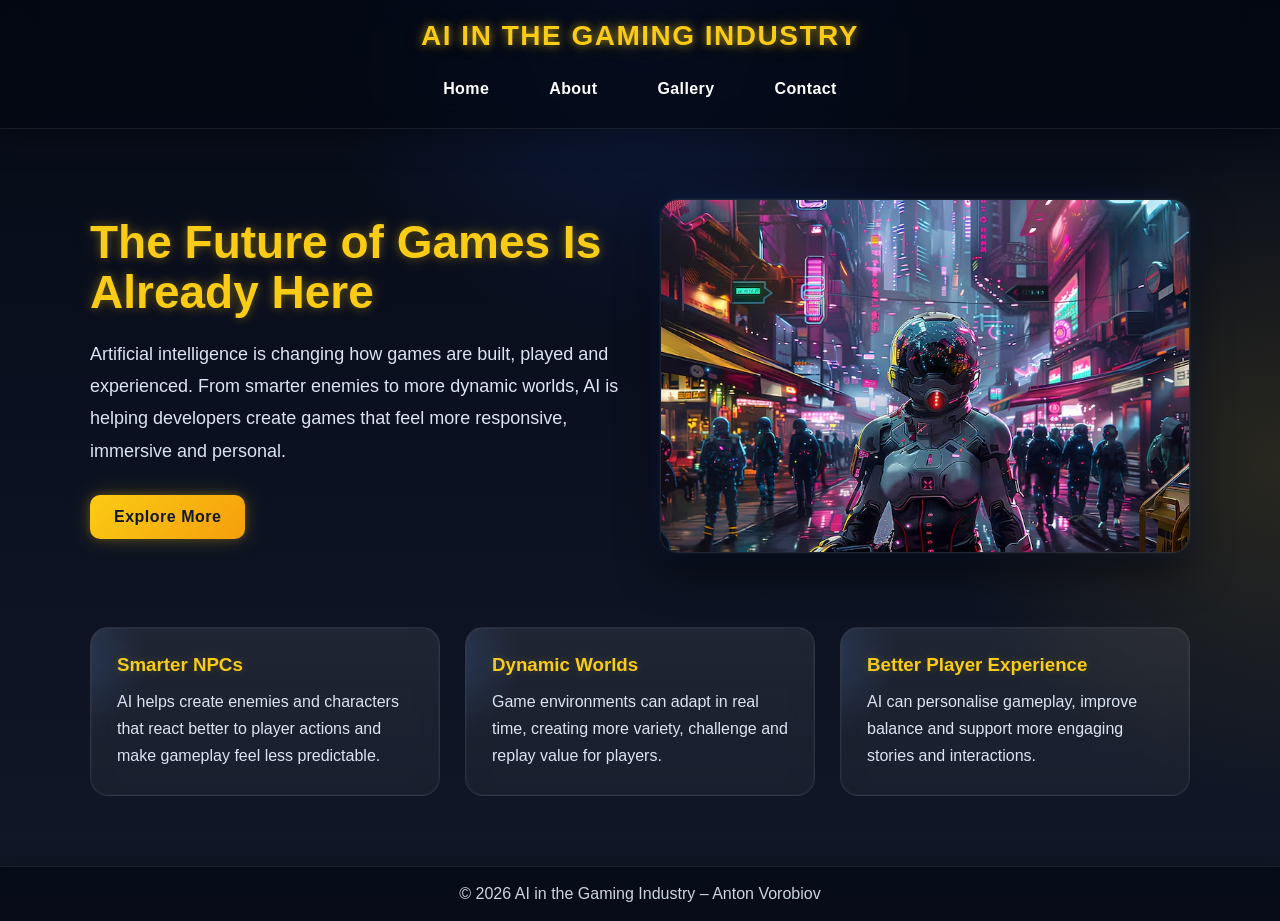
<file: index.html>
<!DOCTYPE html>
<html lang="en">
<head>
  <meta charset="UTF-8">
  <meta name="viewport" content="width=device-width, initial-scale=1.0">
  <meta name="description" content="AI in the Gaming Industry homepage">
  <title>AI in the Gaming Industry | Home</title>
  <link rel="stylesheet" href="css/styles.css">
  <link rel="icon" type="image/png" href="images/favicon.png">
</head>
<body>
  <div class="wrapper">
    <header>
      <div class="container nav">
        <h1>AI in the Gaming Industry</h1>
        <nav>
          <a href="index.html">Home</a>
          <a href="about.html">About</a>
          <a href="gallery.html">Gallery</a>
          <a href="contact.html">Contact</a>
        </nav>
      </div>
    </header>

    <main>
      <section class="hero container">
        <div class="hero-text">
          <h2>The Future of Games Is Already Here</h2>
          <p>
            Artificial intelligence is changing how games are built, played and experienced.
            From smarter enemies to more dynamic worlds, AI is helping developers create
            games that feel more responsive, immersive and personal.
          </p>
          <a class="button" href="about.html">Explore More</a>
        </div>

        <div class="hero-image">
          <img src="images/ai-gaming-main.jpg" alt="AI and gaming concept image">
        </div>
      </section>

      <section class="features container">
        <div class="card">
          <h3>Smarter NPCs</h3>
          <p>
            AI helps create enemies and characters that react better to player actions
            and make gameplay feel less predictable.
          </p>
        </div>

        <div class="card">
          <h3>Dynamic Worlds</h3>
          <p>
            Game environments can adapt in real time, creating more variety,
            challenge and replay value for players.
          </p>
        </div>

        <div class="card">
          <h3>Better Player Experience</h3>
          <p>
            AI can personalise gameplay, improve balance and support more engaging
            stories and interactions.
          </p>
        </div>
      </section>
    </main>

    <footer>
      <p>© 2026 AI in the Gaming Industry – Anton Vorobiov</p>
    </footer>
  </div>
</body>
</html>
</file>
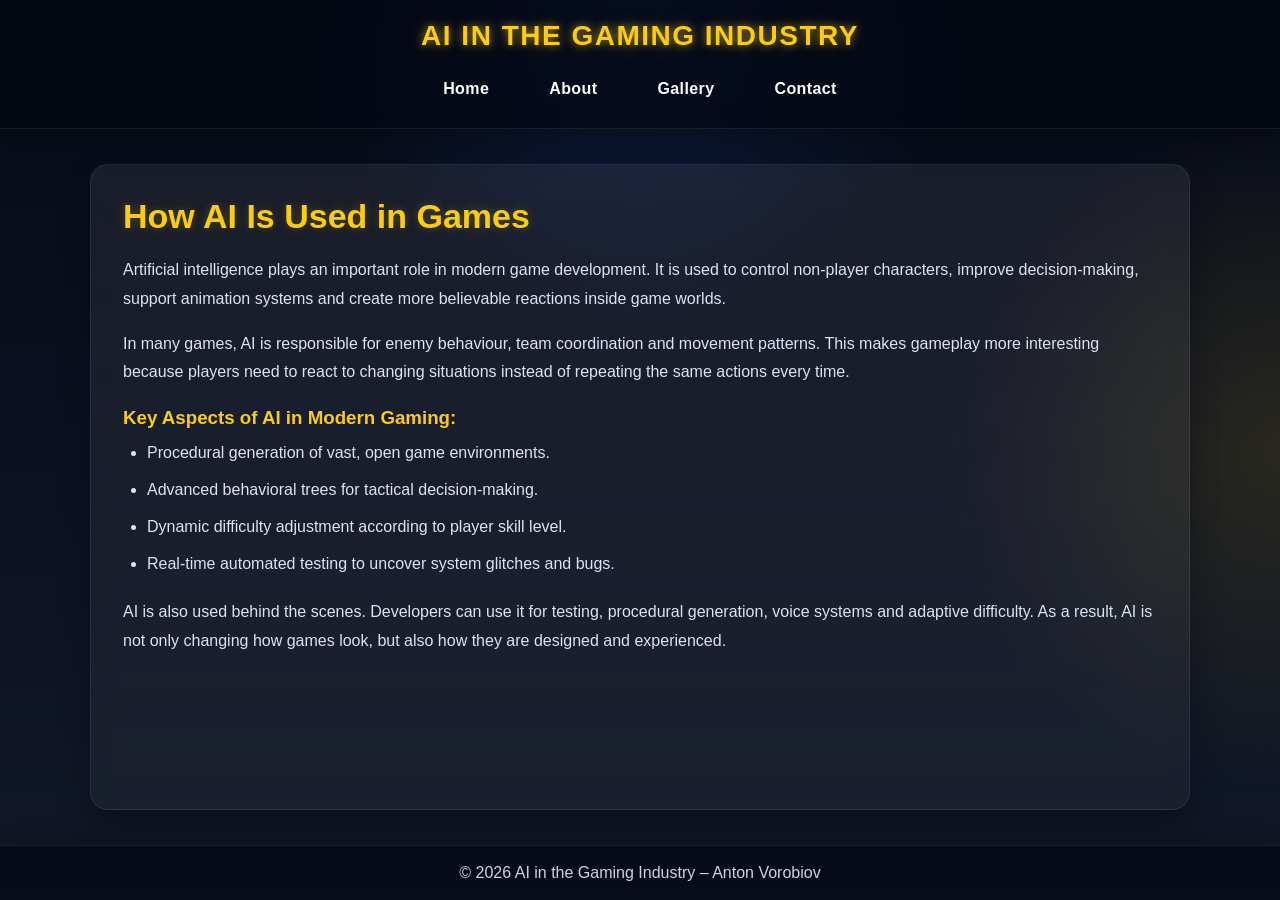
<file: about.html>
<!DOCTYPE html>
<html lang="en">
<head>
  <meta charset="UTF-8">
  <meta name="viewport" content="width=device-width, initial-scale=1.0">
  <meta name="description" content="About artificial intelligence in gaming">
  <title>AI in the Gaming Industry | About</title>
  <link rel="stylesheet" href="css/styles.css">
  <link rel="icon" type="image/png" href="images/favicon.png">
</head>
<body>
  <div class="wrapper">
    <header>
      <div class="container nav">
        <h1>AI in the Gaming Industry</h1>
        <nav>
          <a href="index.html">Home</a>
          <a href="about.html">About</a>
          <a href="gallery.html">Gallery</a>
          <a href="contact.html">Contact</a>
        </nav>
      </div>
    </header>

    <main class="container page-content">
      <h2>How AI Is Used in Games</h2>

      <p>
        Artificial intelligence plays an important role in modern game development.
        It is used to control non-player characters, improve decision-making, support
        animation systems and create more believable reactions inside game worlds.
      </p>

      <p>
        In many games, AI is responsible for enemy behaviour, team coordination and
        movement patterns. This makes gameplay more interesting because players need
        to react to changing situations instead of repeating the same actions every time.
      </p>

      <h3>Key Aspects of AI in Modern Gaming:</h3>
      <ul class="ai-list">
        <li>Procedural generation of vast, open game environments.</li>
        <li>Advanced behavioral trees for tactical decision-making.</li>
        <li>Dynamic difficulty adjustment according to player skill level.</li>
        <li>Real-time automated testing to uncover system glitches and bugs.</li>
      </ul>

      <p>
        AI is also used behind the scenes. Developers can use it for testing,
        procedural generation, voice systems and adaptive difficulty. As a result,
        AI is not only changing how games look, but also how they are designed and experienced.
      </p>
    </main>

    <footer>
      <p>© 2026 AI in the Gaming Industry – Anton Vorobiov</p>
    </footer>
  </div>
</body>
</html>
</file>
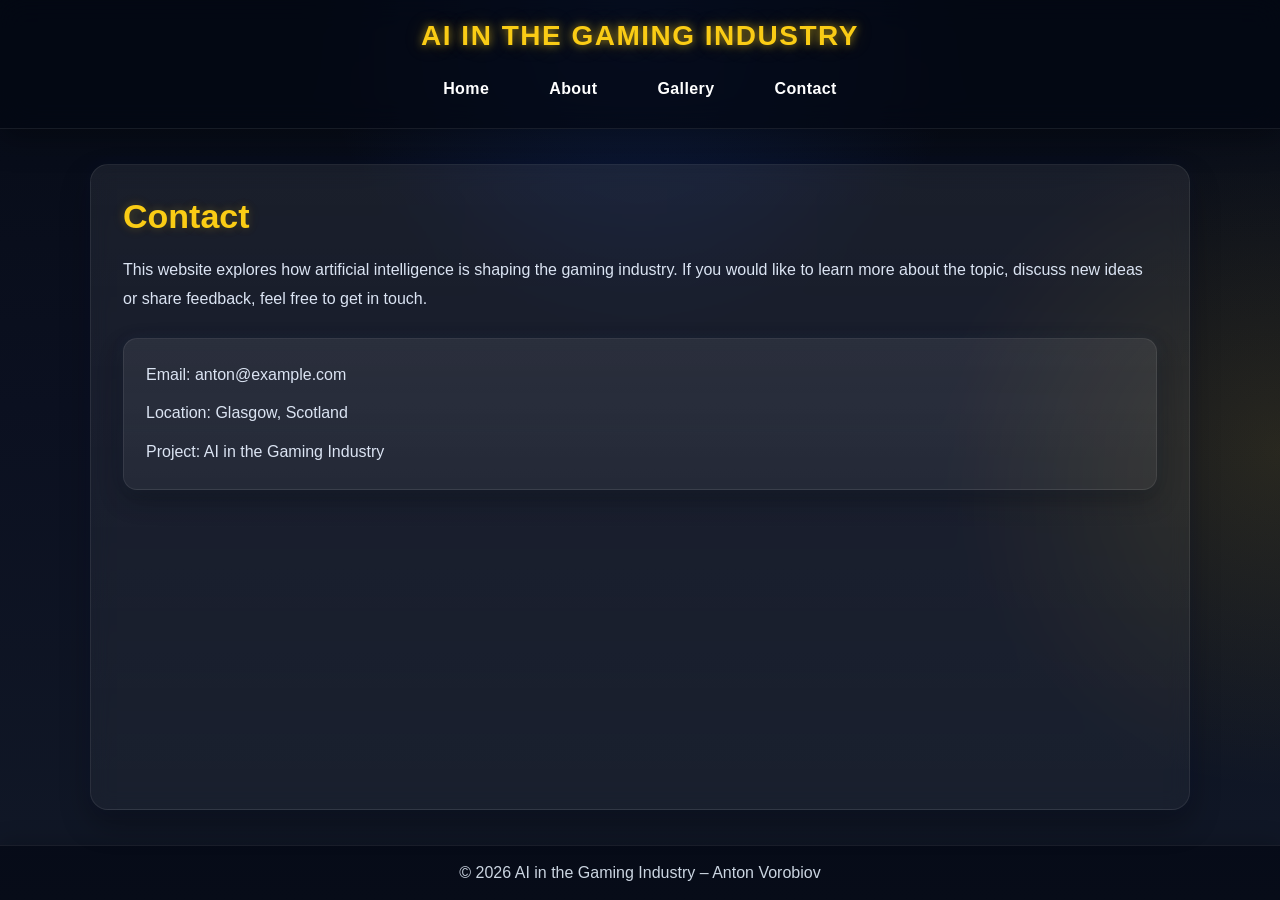
<file: contact.html>
<!DOCTYPE html>
<html lang="en">
<head>
  <meta charset="UTF-8">
  <meta name="viewport" content="width=device-width, initial-scale=1.0">
  <meta name="description" content="Contact page for AI in the Gaming Industry website">
  <title>AI in the Gaming Industry | Contact</title>
  <link rel="stylesheet" href="css/styles.css">
  <link rel="icon" type="image/png" href="images/favicon.png">
</head>
<body>
  <div class="wrapper">
    <header>
      <div class="container nav">
        <h1>AI in the Gaming Industry</h1>
        <nav>
          <a href="index.html">Home</a>
          <a href="about.html">About</a>
          <a href="gallery.html">Gallery</a>
          <a href="contact.html">Contact</a>
        </nav>
      </div>
    </header>

    <main class="container page-content">
      <h2>Contact</h2>

      <p>
        This website explores how artificial intelligence is shaping the gaming industry.
        If you would like to learn more about the topic, discuss new ideas or share feedback,
        feel free to get in touch.
      </p>

      <div class="contact-box">
        <p>Email: anton@example.com</p>
        <p>Location: Glasgow, Scotland</p>
        <p>Project: AI in the Gaming Industry</p>
      </div>
    </main>

    <footer>
      <p>© 2026 AI in the Gaming Industry – Anton Vorobiov</p>
    </footer>
  </div>
</body>
</html>
</file>
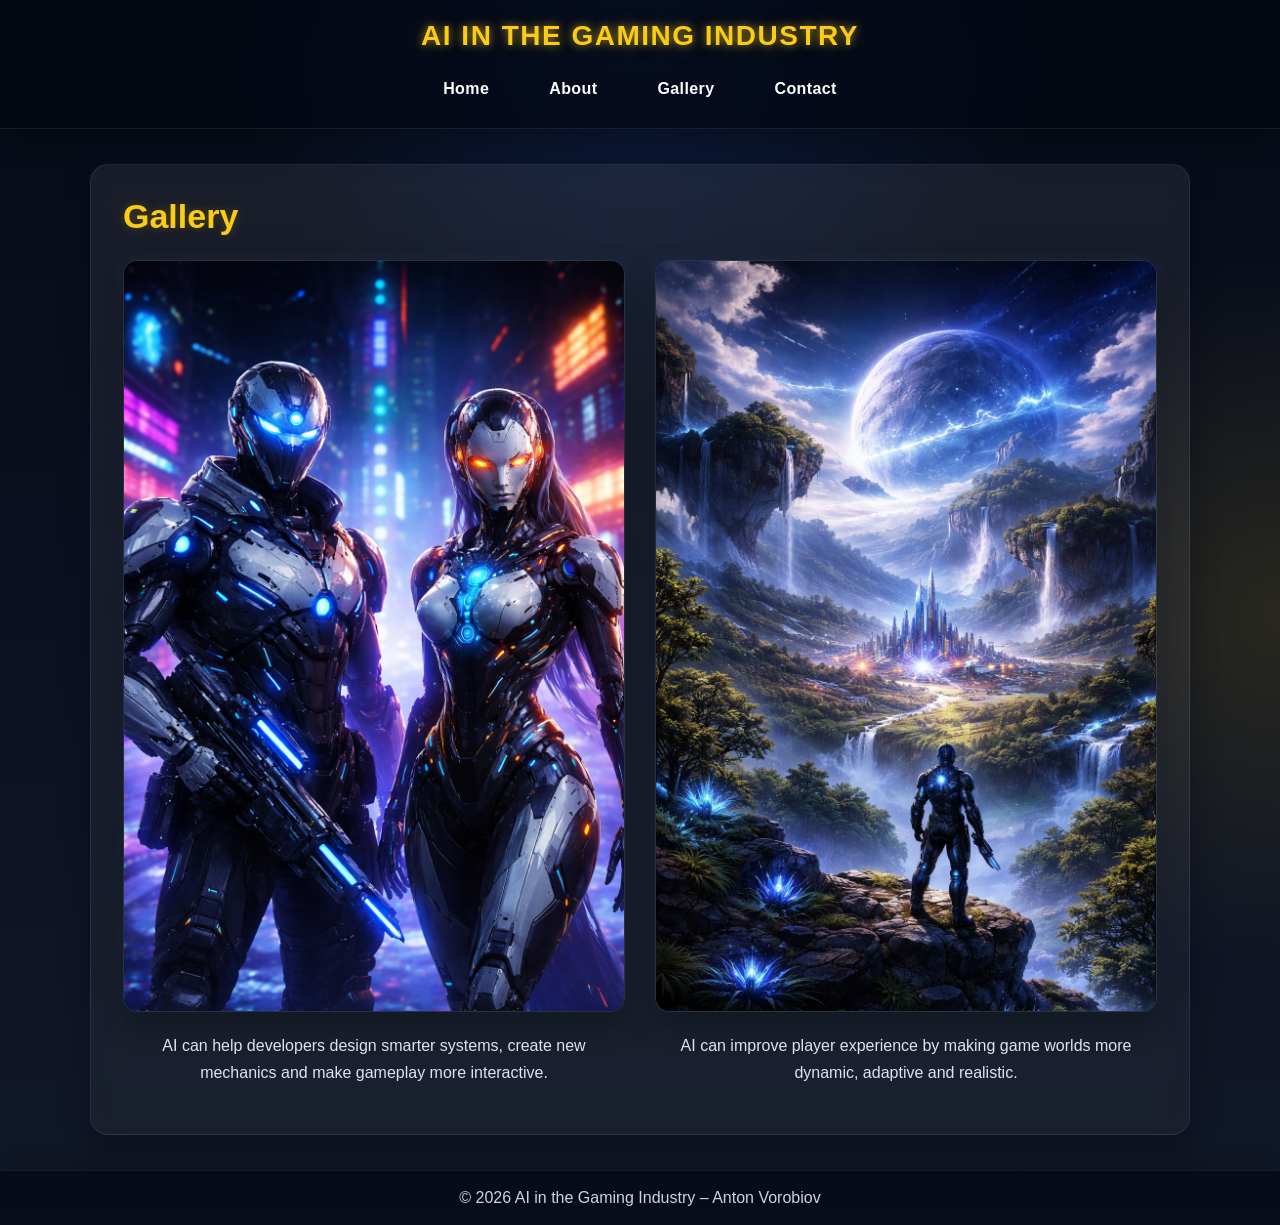
<file: gallery.html>
<!DOCTYPE html>
<html lang="en">
<head>
  <meta charset="UTF-8">
  <meta name="viewport" content="width=device-width, initial-scale=1.0">
  <meta name="description" content="Gallery of AI in gaming images">
  <title>AI in the Gaming Industry | Gallery</title>
  <link rel="stylesheet" href="css/styles.css">
  <link rel="icon" type="image/png" href="images/favicon.png">
</head>
<body>
  <div class="wrapper">
    <header>
      <div class="container nav">
        <h1>AI in the Gaming Industry</h1>
        <nav>
          <a href="index.html">Home</a>
          <a href="about.html">About</a>
          <a href="gallery.html">Gallery</a>
          <a href="contact.html">Contact</a>
        </nav>
      </div>
    </header>

    <main class="container page-content">
      <h2>Gallery</h2>

      <div class="gallery-section">
        <div class="gallery-item">
          <img src="images/ai-gaming-1.jpg" alt="AI in game design">
          <p>
            AI can help developers design smarter systems, create new mechanics
            and make gameplay more interactive.
          </p>
        </div>

        <div class="gallery-item">
          <img src="images/ai-gaming-2.jpg" alt="AI and player experience">
          <p>
            AI can improve player experience by making game worlds more dynamic,
            adaptive and realistic.
          </p>
        </div>
      </div>
    </main>

    <footer>
      <p>© 2026 AI in the Gaming Industry – Anton Vorobiov</p>
    </footer>
  </div>
</body>
</html>
</file>
<file: css/styles.css>
* {
  margin: 0;
  padding: 0;
  box-sizing: border-box;
}

html {
  scroll-behavior: smooth;
}

body {
  font-family: Arial, sans-serif;
  background:
    radial-gradient(circle at top, rgba(37, 99, 235, 0.18), transparent 30%),
    radial-gradient(circle at right, rgba(250, 204, 21, 0.12), transparent 25%),
    linear-gradient(180deg, #060b16 0%, #0b1020 45%, #111827 100%);
  color: #ffffff;
  min-height: 100vh;
  overflow-x: hidden;
}

.wrapper {
  min-height: 100vh;
  display: flex;
  flex-direction: column;
}

.container {
  width: 90%;
  max-width: 1100px;
  margin: 0 auto;
}

/* HEADER */

header {
  position: sticky;
  top: 0;
  z-index: 1000;
  background: rgba(4, 8, 18, 0.72);
  backdrop-filter: blur(14px);
  border-bottom: 1px solid rgba(255, 255, 255, 0.08);
  box-shadow: 0 8px 30px rgba(0, 0, 0, 0.35);
  padding: 20px 0;
  animation: fadeDown 0.9s ease;
}

.nav {
  display: flex;
  flex-direction: column;
  align-items: center;
  gap: 18px;
}

header h1 {
  font-size: 28px;
  text-align: center;
  color: #facc15;
  text-transform: uppercase;
  letter-spacing: 1.5px;
  text-shadow:
    0 0 8px rgba(250, 204, 21, 0.6),
    0 0 20px rgba(250, 204, 21, 0.25);
  animation: glowPulse 2.8s ease-in-out infinite;
}

/* NAVIGATION */

nav {
  display: flex;
  justify-content: center;
  align-items: center;
  gap: 24px;
  flex-wrap: wrap;
}

nav a {
  position: relative;
  color: #ffffff;
  text-decoration: none;
  font-weight: bold;
  padding: 10px 18px;
  border-radius: 10px;
  letter-spacing: 0.4px;
  transition:
    transform 0.3s ease,
    background 0.3s ease,
    color 0.3s ease,
    box-shadow 0.3s ease;
}

nav a::after {
  content: "";
  position: absolute;
  left: 14px;
  right: 14px;
  bottom: 6px;
  height: 2px;
  background: #facc15;
  transform: scaleX(0);
  transform-origin: center;
  transition: transform 0.3s ease;
  box-shadow: 0 0 10px rgba(250, 204, 21, 0.8);
}

nav a:hover {
  color: #facc15;
  background: rgba(255, 255, 255, 0.07);
  transform: translateY(-3px);
  box-shadow:
    0 0 12px rgba(96, 165, 250, 0.18),
    0 0 24px rgba(250, 204, 21, 0.1);
}

nav a:hover::after {
  transform: scaleX(1);
}

/* MAIN */

main {
  flex: 1;
}

/* HERO */

.hero {
  display: flex;
  align-items: center;
  justify-content: space-between;
  gap: 40px;
  padding: 70px 0;
  flex-wrap: wrap;
}

.hero-text {
  flex: 1;
  animation: fadeUp 1s ease both;
}

.hero-text h2 {
  font-size: 46px;
  margin-bottom: 20px;
  color: #facc15;
  line-height: 1.1;
  text-shadow:
    0 0 10px rgba(250, 204, 21, 0.35),
    0 0 24px rgba(250, 204, 21, 0.15);
}

.hero-text p {
  font-size: 18px;
  line-height: 1.8;
  margin-bottom: 28px;
  color: #dbe4f3;
  max-width: 620px;
}

.hero-image {
  flex: 1;
  animation: fadeScale 1.1s ease both;
}

.hero-image img {
  width: 100%;
  border-radius: 18px;
  border: 1px solid rgba(255, 255, 255, 0.08);
  box-shadow:
    0 0 0 1px rgba(255, 255, 255, 0.03),
    0 18px 40px rgba(0, 0, 0, 0.5),
    0 0 24px rgba(37, 99, 235, 0.15);
  transition:
    transform 0.4s ease,
    box-shadow 0.4s ease;
}

.hero-image img:hover {
  transform: scale(1.03) rotate(-0.4deg);
  box-shadow:
    0 20px 45px rgba(0, 0, 0, 0.55),
    0 0 18px rgba(96, 165, 250, 0.28),
    0 0 32px rgba(250, 204, 21, 0.12);
}

/* BUTTON */

.button {
  display: inline-block;
  background: linear-gradient(135deg, #facc15, #f59e0b);
  color: #111827;
  padding: 13px 24px;
  text-decoration: none;
  border-radius: 10px;
  font-weight: bold;
  letter-spacing: 0.5px;
  box-shadow:
    0 0 10px rgba(250, 204, 21, 0.25),
    0 0 24px rgba(250, 204, 21, 0.18);
  transition:
    transform 0.3s ease,
    box-shadow 0.3s ease,
    filter 0.3s ease;
}

.button:hover {
  transform: translateY(-2px) scale(1.07);
  box-shadow:
    0 0 16px rgba(250, 204, 21, 0.5),
    0 0 32px rgba(250, 204, 21, 0.32),
    0 12px 28px rgba(0, 0, 0, 0.28);
  filter: brightness(1.05);
}

/* FEATURES */

.features {
  display: grid;
  grid-template-columns: repeat(3, 1fr);
  gap: 25px;
  padding-bottom: 70px;
}

.card {
  position: relative;
  background: linear-gradient(180deg, rgba(255, 255, 255, 0.08), rgba(255, 255, 255, 0.04));
  padding: 26px;
  border-radius: 18px;
  border: 1px solid rgba(255, 255, 255, 0.08);
  backdrop-filter: blur(10px);
  overflow: hidden;
  transition:
    transform 0.35s ease,
    box-shadow 0.35s ease,
    border-color 0.35s ease;
  animation: fadeUp 0.9s ease both;
}

.card:nth-child(1) {
  animation-delay: 0.15s;
}

.card:nth-child(2) {
  animation-delay: 0.3s;
}

.card:nth-child(3) {
  animation-delay: 0.45s;
}

.card::before {
  content: "";
  position: absolute;
  top: -30%;
  left: -30%;
  width: 160px;
  height: 160px;
  background: radial-gradient(circle, rgba(96, 165, 250, 0.18), transparent 70%);
  pointer-events: none;
}

.card::after {
  content: "";
  position: absolute;
  inset: 0;
  border-radius: 18px;
  box-shadow: inset 0 0 0 1px rgba(255, 255, 255, 0.03);
  pointer-events: none;
}

.card:hover {
  transform: translateY(-8px) scale(1.01);
  border-color: rgba(250, 204, 21, 0.28);
  box-shadow:
    0 16px 35px rgba(0, 0, 0, 0.38),
    0 0 18px rgba(96, 165, 250, 0.16),
    0 0 24px rgba(250, 204, 21, 0.08);
}

.card h3 {
  margin-bottom: 12px;
  color: #facc15;
  text-shadow: 0 0 10px rgba(250, 204, 21, 0.2);
}

.card p {
  line-height: 1.7;
  color: #dbe4f3;
}

/* INNER PAGES */

.page-content {
  background: linear-gradient(180deg, rgba(255, 255, 255, 0.07), rgba(255, 255, 255, 0.04));
  margin-top: 35px;
  margin-bottom: 35px;
  padding: 32px;
  border-radius: 18px;
  border: 1px solid rgba(255, 255, 255, 0.08);
  backdrop-filter: blur(10px);
  box-shadow:
    0 14px 30px rgba(0, 0, 0, 0.3),
    0 0 20px rgba(37, 99, 235, 0.06);
  animation: fadeUp 0.9s ease both;
}

.page-content h2 {
  margin-bottom: 20px;
  font-size: 34px;
  color: #facc15;
  text-shadow:
    0 0 10px rgba(250, 204, 21, 0.22),
    0 0 18px rgba(250, 204, 21, 0.08);
}

.page-content h3 {
  margin: 20px 0 10px 0;
  color: #facc15;
}

.page-content p {
  line-height: 1.8;
  margin-bottom: 16px;
  color: #dbe4f3;
}

.ai-list {
  margin-left: 24px;
  margin-bottom: 20px;
  color: #dbe4f3;
  line-height: 1.8;
}

.ai-list li {
  margin-bottom: 8px;
}

/* GALLERY */

.gallery-section {
  display: flex;
  gap: 30px;
  margin-top: 24px;
}

.gallery-item {
  width: 50%;
  text-align: center;
  animation: fadeScale 0.9s ease both;
}

.gallery-item:nth-child(2) {
  animation-delay: 0.2s;
}

.gallery-item img {
  width: 100%;
  border-radius: 14px;
  border: 1px solid rgba(255, 255, 255, 0.08);
  box-shadow:
    0 12px 28px rgba(0, 0, 0, 0.35),
    0 0 18px rgba(96, 165, 250, 0.08);
  transition:
    transform 0.35s ease,
    box-shadow 0.35s ease;
}

.gallery-item img:hover {
  transform: scale(1.05);
  box-shadow:
    0 14px 30px rgba(0, 0, 0, 0.4),
    0 0 18px rgba(96, 165, 250, 0.18),
    0 0 28px rgba(250, 204, 21, 0.1);
}

.gallery-item p {
  margin-top: 16px;
  color: #dbe4f3;
  line-height: 1.7;
}

/* CONTACT */

.contact-box {
  margin-top: 24px;
  background: linear-gradient(180deg, rgba(255, 255, 255, 0.08), rgba(255, 255, 255, 0.05));
  padding: 22px;
  border-radius: 14px;
  border: 1px solid rgba(255, 255, 255, 0.08);
  box-shadow:
    0 10px 24px rgba(0, 0, 0, 0.25),
    0 0 16px rgba(96, 165, 250, 0.06);
  animation: fadeUp 1s ease both;
}

.contact-box p {
  margin-bottom: 10px;
}

.contact-box p:last-child {
  margin-bottom: 0;
}

/* FOOTER */

footer {
  background: rgba(4, 8, 18, 0.72);
  border-top: 1px solid rgba(255, 255, 255, 0.08);
  text-align: center;
  padding: 18px;
  color: #cbd5e1;
  box-shadow: 0 -6px 20px rgba(0, 0, 0, 0.15);
}

/* ANIMATIONS */

@keyframes fadeUp {
  from {
    opacity: 0;
    transform: translateY(24px);
  }
  to {
    opacity: 1;
    transform: translateY(0);
  }
}

@keyframes fadeDown {
  from {
    opacity: 0;
    transform: translateY(-18px);
  }
  to {
    opacity: 1;
    transform: translateY(0);
  }
}

@keyframes fadeScale {
  from {
    opacity: 0;
    transform: scale(0.96) translateY(20px);
  }
  to {
    opacity: 1;
    transform: scale(1) translateY(0);
  }
}

@keyframes glowPulse {
  0%,
  100% {
    text-shadow:
      0 0 8px rgba(250, 204, 21, 0.6),
      0 0 20px rgba(250, 204, 21, 0.25);
  }
  50% {
    text-shadow:
      0 0 12px rgba(250, 204, 21, 0.85),
      0 0 28px rgba(250, 204, 21, 0.4);
  }
}

/* MOBILE */

@media (max-width: 900px) {
  .features {
    grid-template-columns: 1fr;
  }

  .hero {
    flex-direction: column;
    text-align: center;
  }

  .hero-text p {
    max-width: 100%;
  }

  .gallery-section {
    flex-direction: column;
  }

  .gallery-item {
    width: 100%;
  }
}

@media (max-width: 768px) {
  header h1 {
    font-size: 22px;
  }

  nav {
    gap: 12px;
  }

  nav a {
    padding: 9px 14px;
    font-size: 15px;
  }

  .hero {
    padding: 50px 0;
  }

  .hero-text h2 {
    font-size: 34px;
  }

  .hero-text p {
    font-size: 16px;
  }

  .page-content {
    padding: 24px;
  }

  .page-content h2 {
    font-size: 28px;
  }
}
</file>
